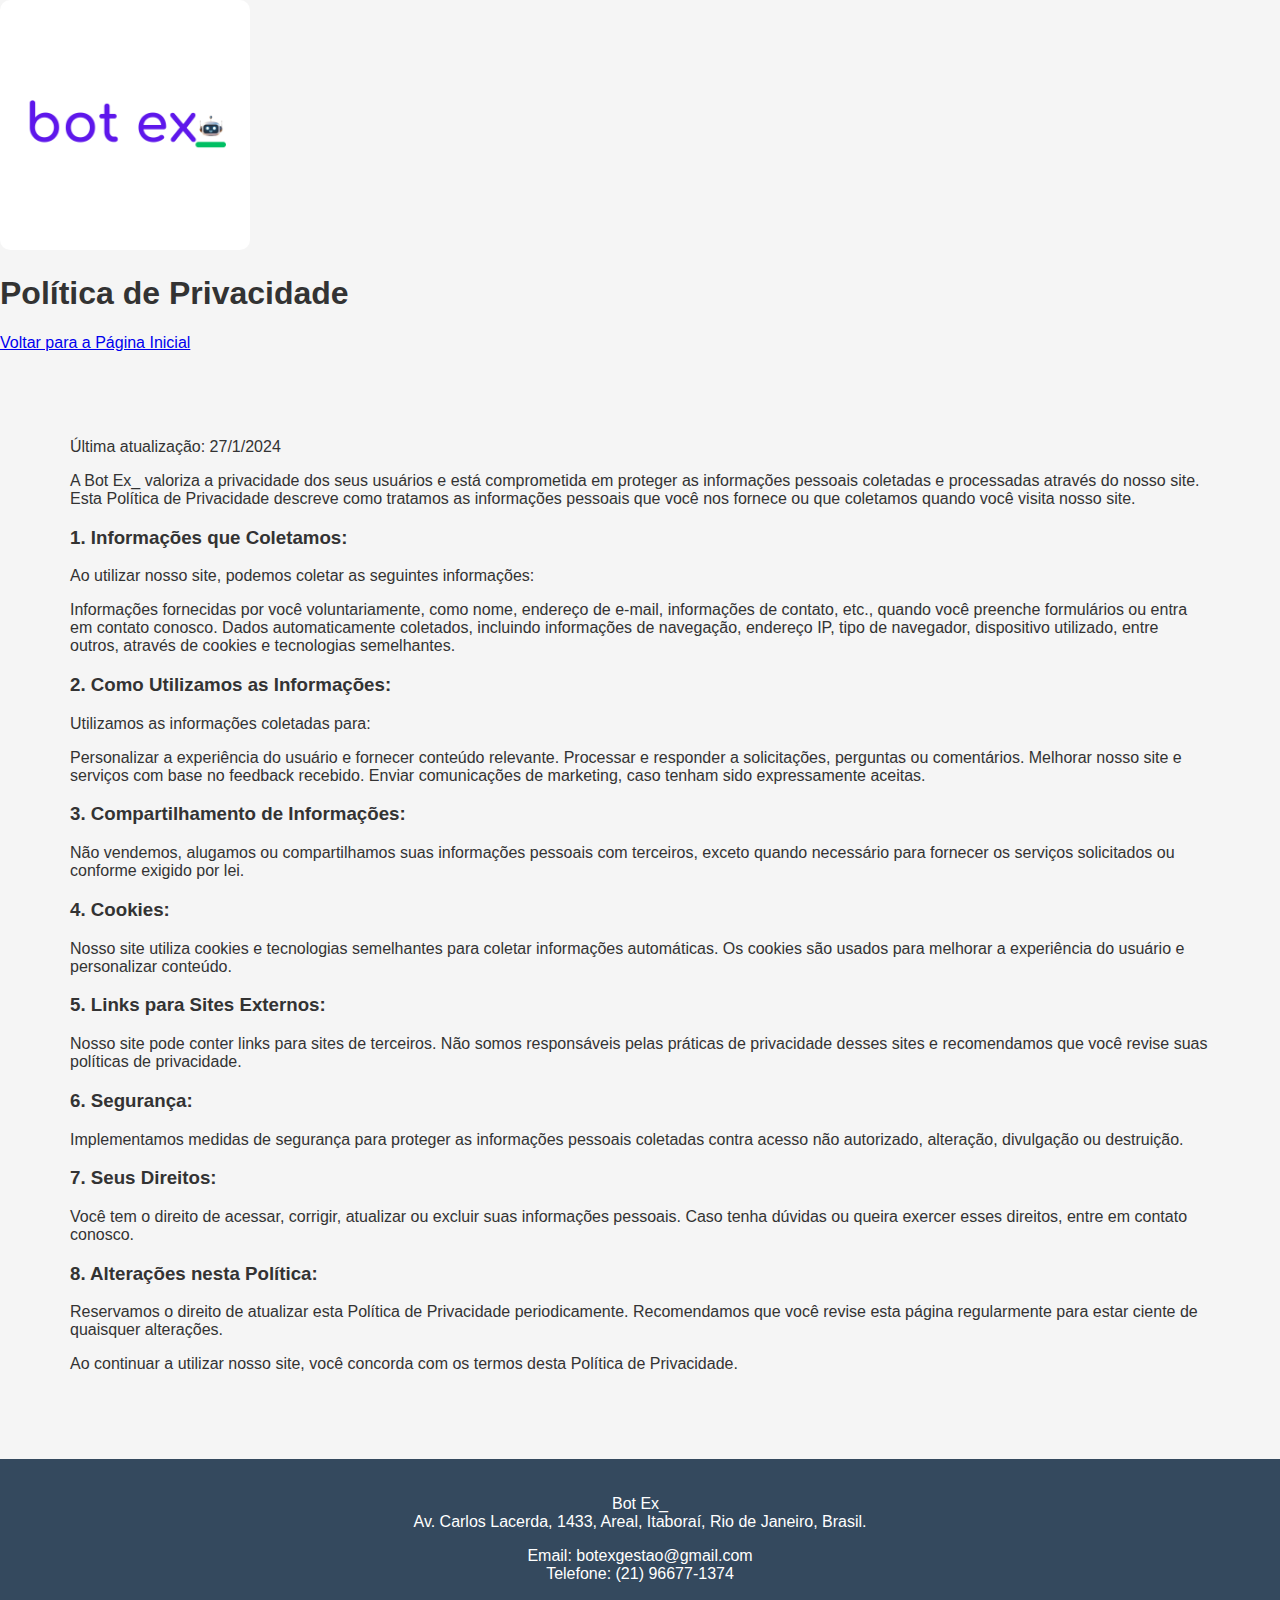
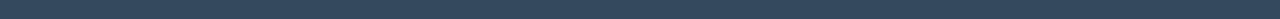
<file: policyprivacy.html>
<!DOCTYPE html>
<html lang="pt-br">
<head>
  <meta charset="UTF-8">
  <meta name="viewport" content="width=device-width, initial-scale=1.0">
  <link rel="stylesheet" href="stylepolicy.css"> <!-- Lembre-se de adicionar seu arquivo CSS -->
  <title>Política de Privacidade - Bot Ex_</title>
</head>
<body>

    <img src="./assets/bot ex_ 1.png" alt="Logo" class="logo-top">
    <h1>Política de Privacidade</h1>
    <!-- Botão de retorno para a página inicial -->
    <a href="https://bot-ex.netlify.app/" class="return-button">Voltar para a Página Inicial</a>
    <div>
        <p>Última atualização: 27/1/2024</p>
        <p>A Bot Ex_ valoriza a privacidade dos seus usuários e está comprometida em proteger as informações pessoais coletadas e processadas através do nosso site. Esta Política de Privacidade descreve como tratamos as informações pessoais que você nos fornece ou que coletamos quando você visita nosso site.</p>
        <h3>1. Informações que Coletamos:</h3>
        <p>Ao utilizar nosso site, podemos coletar as seguintes informações:</p>
        <p>Informações fornecidas por você voluntariamente, como nome, endereço de e-mail, informações de contato, etc., quando você preenche formulários ou entra em contato conosco.
        Dados automaticamente coletados, incluindo informações de navegação, endereço IP, tipo de navegador, dispositivo utilizado, entre outros, através de cookies e tecnologias semelhantes.</p>
        <h3>2. Como Utilizamos as Informações:</h3>
        <p>Utilizamos as informações coletadas para:</p>
        <p>Personalizar a experiência do usuário e fornecer conteúdo relevante.
            Processar e responder a solicitações, perguntas ou comentários.
            Melhorar nosso site e serviços com base no feedback recebido.
            Enviar comunicações de marketing, caso tenham sido expressamente aceitas.</p>
        <h3>3. Compartilhamento de Informações:</h3>
        <p>Não vendemos, alugamos ou compartilhamos suas informações pessoais com terceiros, exceto quando necessário para fornecer os serviços solicitados ou conforme exigido por lei.</p>
        <h3>4. Cookies:</h3>
        <p>Nosso site utiliza cookies e tecnologias semelhantes para coletar informações automáticas. Os cookies são usados para melhorar a experiência do usuário e personalizar conteúdo.</p>
        <h3>5. Links para Sites Externos:</h3>
        <p>Nosso site pode conter links para sites de terceiros. Não somos responsáveis pelas práticas de privacidade desses sites e recomendamos que você revise suas políticas de privacidade.</p>
        <h3>6. Segurança:</h3>
        <p>Implementamos medidas de segurança para proteger as informações pessoais coletadas contra acesso não autorizado, alteração, divulgação ou destruição.
        </p>
        <h3>7. Seus Direitos:</h3>
        <p>Você tem o direito de acessar, corrigir, atualizar ou excluir suas informações pessoais. Caso tenha dúvidas ou queira exercer esses direitos, entre em contato conosco.</p>
        <h3>8. Alterações nesta Política:</h3>
        <p>Reservamos o direito de atualizar esta Política de Privacidade periodicamente. Recomendamos que você revise esta página regularmente para estar ciente de quaisquer alterações.</p>
        <p>Ao continuar a utilizar nosso site, você concorda com os termos desta Política de Privacidade.</p>
    </div>

  

  <footer>
    <p>Bot Ex_<br>Av. Carlos Lacerda, 1433, Areal, Itaboraí, Rio de Janeiro, Brasil.</p>
    <p>Email: botexgestao@gmail.com<br>Telefone: (21) 96677-1374</p>
  </footer>

</body>
</html>
</file>
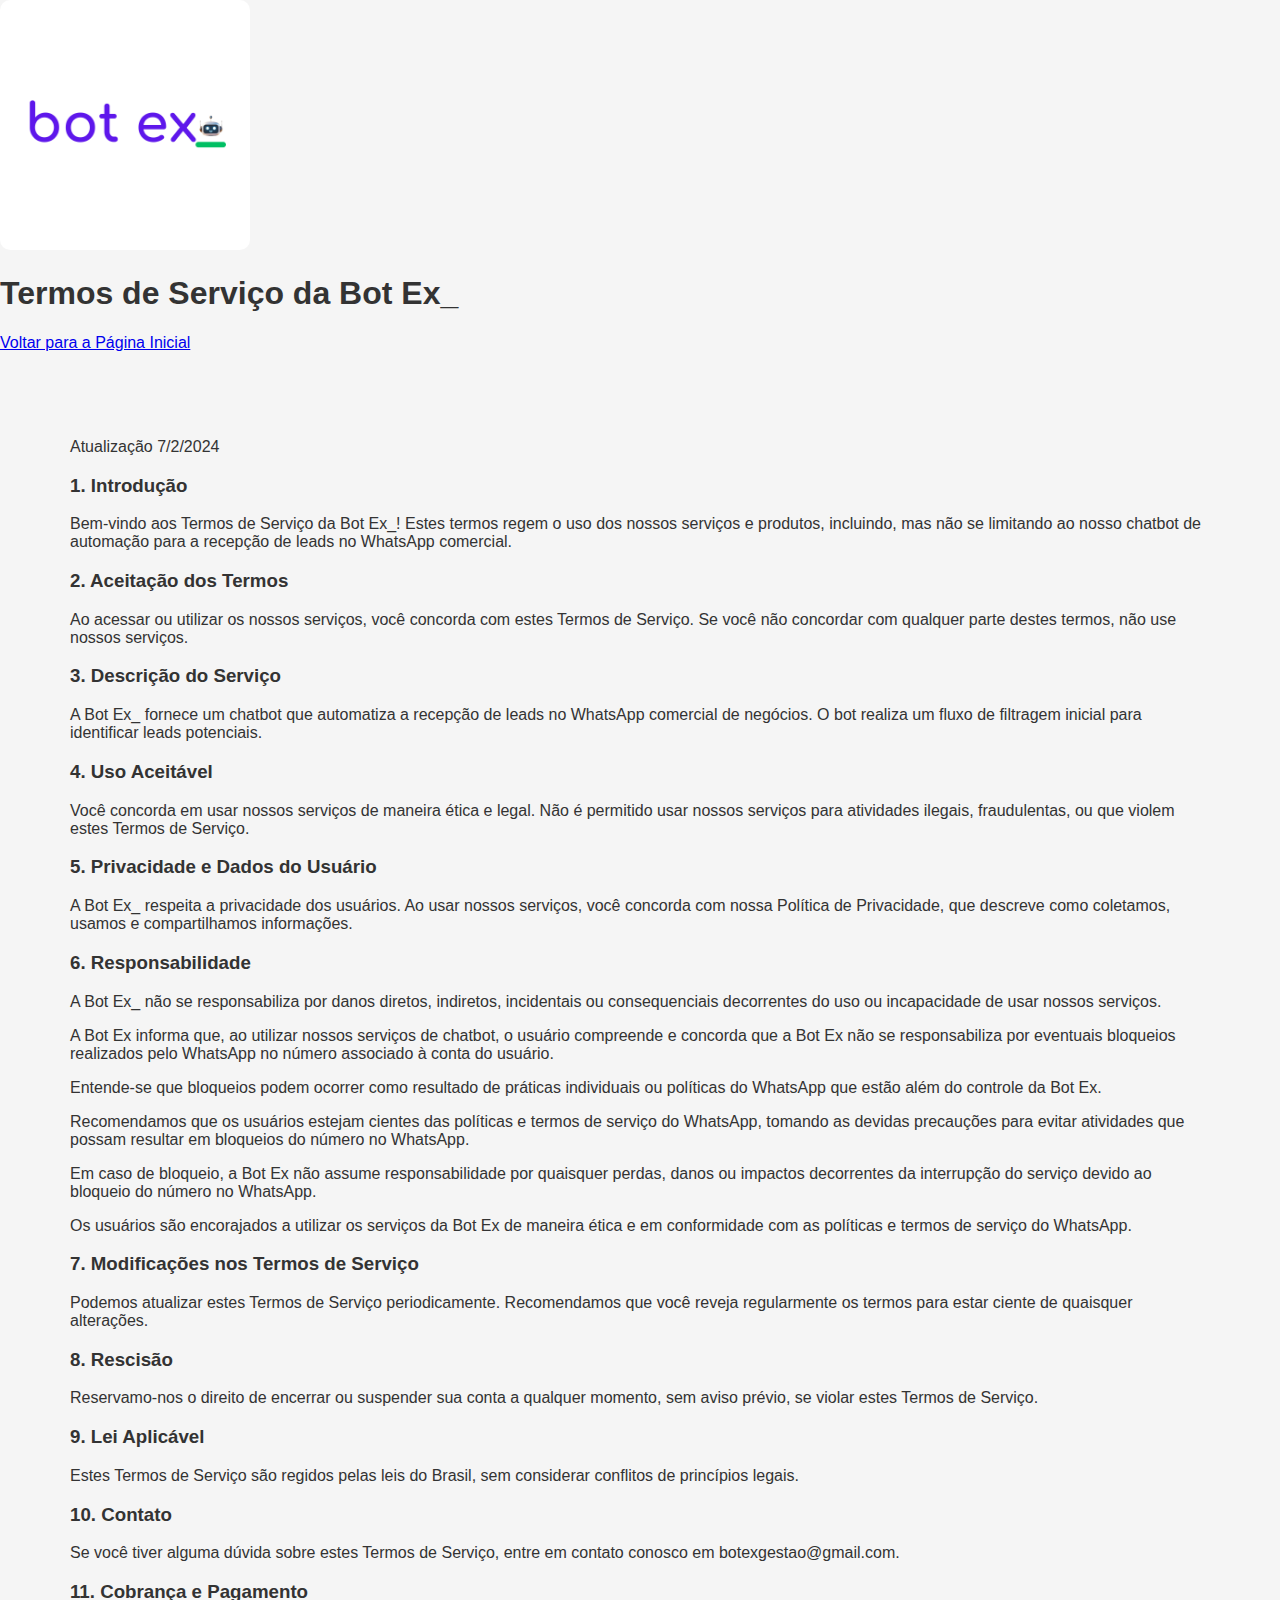
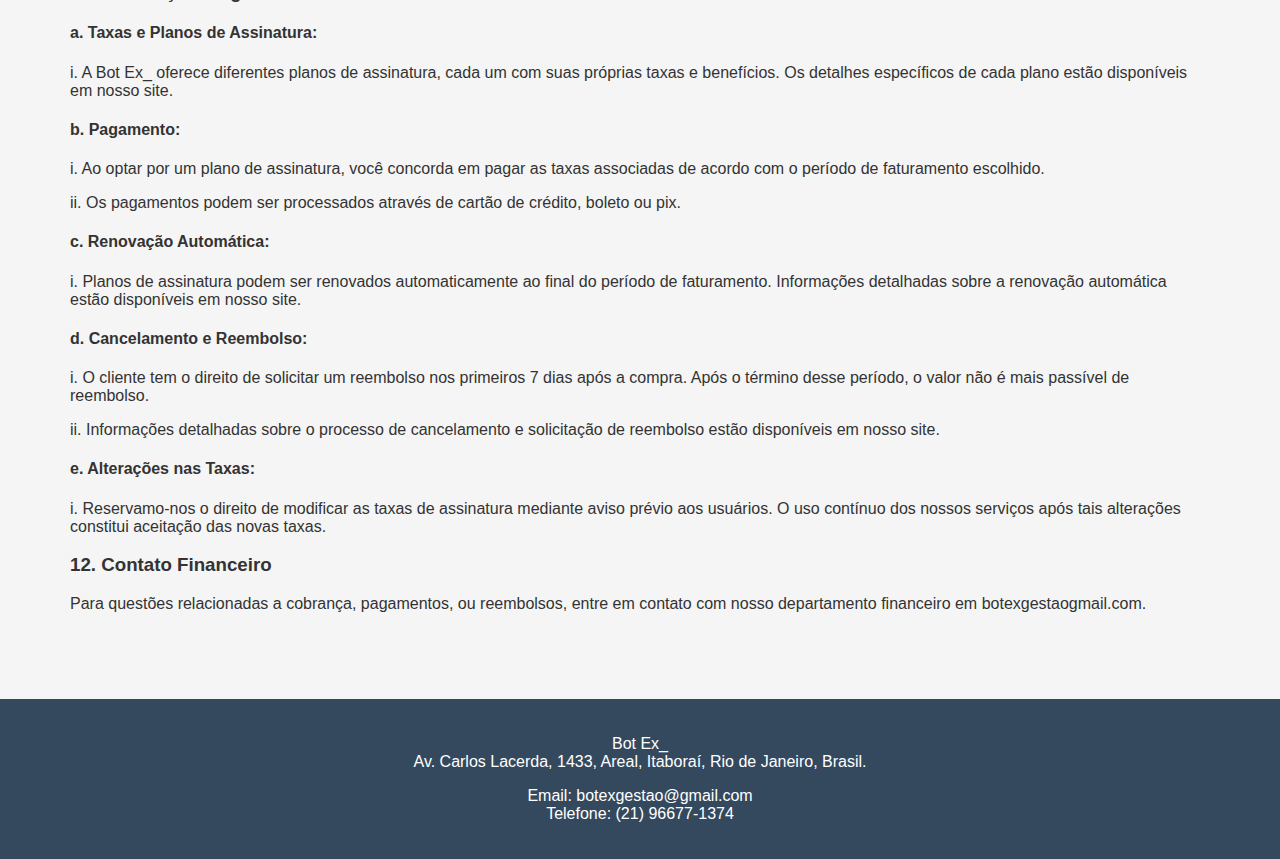
<file: service-terms.html>
<!DOCTYPE html>
<html lang="pt-br">
<head>
  <meta charset="UTF-8">
  <meta name="viewport" content="width=device-width, initial-scale=1.0">
  <link rel="stylesheet" href="stylepolicy.css"> <!-- Lembre-se de adicionar seu arquivo CSS -->
  <title>Termos de Serviço - Bot Ex_</title>
</head>
<body>

    <img src="./assets/bot ex_ 1.png" alt="Logo" class="logo-top">
    <h1>Termos de Serviço da Bot Ex_</h1>
    <!-- Botão de retorno para a página inicial -->
    <a href="https://bot-ex.netlify.app/" class="return-button">Voltar para a Página Inicial</a>
    <div>
      <p>Atualização 7/2/2024</p>
      <h3>1. Introdução</h3>
      <p>Bem-vindo aos Termos de Serviço da Bot Ex_! Estes termos regem o uso dos nossos serviços e produtos, incluindo, mas não se limitando ao nosso chatbot de automação para a recepção de leads no WhatsApp comercial.</p>
      <h3>2. Aceitação dos Termos</h3>
      <p>Ao acessar ou utilizar os nossos serviços, você concorda com estes Termos de Serviço. Se você não concordar com qualquer parte destes termos, não use nossos serviços.</p>
      <h3>3. Descrição do Serviço</h3>
      <p>A Bot Ex_ fornece um chatbot que automatiza a recepção de leads no WhatsApp comercial de negócios. O bot realiza um fluxo de filtragem inicial para identificar leads potenciais.</p>
      <h3>4. Uso Aceitável</h3>
      <p>Você concorda em usar nossos serviços de maneira ética e legal. Não é permitido usar nossos serviços para atividades ilegais, fraudulentas, ou que violem estes Termos de Serviço.</p>
      <h3>5. Privacidade e Dados do Usuário</h3>
      <p>A Bot Ex_ respeita a privacidade dos usuários. Ao usar nossos serviços, você concorda com nossa Política de Privacidade, que descreve como coletamos, usamos e compartilhamos informações.</p>
      <h3>6. Responsabilidade</h3>
      <p>A Bot Ex_ não se responsabiliza por danos diretos, indiretos, incidentais ou consequenciais decorrentes do uso ou incapacidade de usar nossos serviços.</p>
      <p>A Bot Ex informa que, ao utilizar nossos serviços de chatbot, o usuário compreende e concorda que a Bot Ex não se responsabiliza por eventuais bloqueios realizados pelo WhatsApp no número associado à conta do usuário.</p>
      <p>Entende-se que bloqueios podem ocorrer como resultado de práticas individuais ou políticas do WhatsApp que estão além do controle da Bot Ex.</p>
      <p>Recomendamos que os usuários estejam cientes das políticas e termos de serviço do WhatsApp, tomando as devidas precauções para evitar atividades que possam resultar em bloqueios do número no WhatsApp.</p>
      <p>Em caso de bloqueio, a Bot Ex não assume responsabilidade por quaisquer perdas, danos ou impactos decorrentes da interrupção do serviço devido ao bloqueio do número no WhatsApp.</p>
      <p>Os usuários são encorajados a utilizar os serviços da Bot Ex de maneira ética e em conformidade com as políticas e termos de serviço do WhatsApp.</p>
      <h3>7. Modificações nos Termos de Serviço</h3>
      <p>Podemos atualizar estes Termos de Serviço periodicamente. Recomendamos que você reveja regularmente os termos para estar ciente de quaisquer alterações.</p>
      <h3>8. Rescisão</h3>
      <p>Reservamo-nos o direito de encerrar ou suspender sua conta a qualquer momento, sem aviso prévio, se violar estes Termos de Serviço.</p>
      <h3>9. Lei Aplicável</h3>
      <p>Estes Termos de Serviço são regidos pelas leis do Brasil, sem considerar conflitos de princípios legais.</p>
      <h3>10. Contato</h3>
      <p>Se você tiver alguma dúvida sobre estes Termos de Serviço, entre em contato conosco em botexgestao@gmail.com.</p>
      <h3>11. Cobrança e Pagamento</h3>
      <h4>a. Taxas e Planos de Assinatura:</h4>
      <p>i. A Bot Ex_ oferece diferentes planos de assinatura, cada um com suas próprias taxas e benefícios. Os detalhes específicos de cada plano estão disponíveis em nosso site.</p>
      <h4>b. Pagamento:</h4>
      <p>i. Ao optar por um plano de assinatura, você concorda em pagar as taxas associadas de acordo com o período de faturamento escolhido.</p>
      <p>ii. Os pagamentos podem ser processados através de cartão de crédito, boleto ou pix.</p>
      <h4>c. Renovação Automática:</h4>
      <p>i. Planos de assinatura podem ser renovados automaticamente ao final do período de faturamento. Informações detalhadas sobre a renovação automática estão disponíveis em nosso site.</p>
      <h4>d. Cancelamento e Reembolso:</h4>
      <p>i. O cliente tem o direito de solicitar um reembolso nos primeiros 7 dias após a compra. Após o término desse período, o valor não é mais passível de reembolso.</p>
      <p>ii. Informações detalhadas sobre o processo de cancelamento e solicitação de reembolso estão disponíveis em nosso site.</p>
      <h4>e. Alterações nas Taxas:</h4>
      <p>i. Reservamo-nos o direito de modificar as taxas de assinatura mediante aviso prévio aos usuários. O uso contínuo dos nossos serviços após tais alterações constitui aceitação das novas taxas.</p>
      <h3>12. Contato Financeiro</h3>
      <p>Para questões relacionadas a cobrança, pagamentos, ou reembolsos, entre em contato com nosso departamento financeiro em botexgestaogmail.com.</p>
    </div>

  

  <footer>
    <p>Bot Ex_<br>Av. Carlos Lacerda, 1433, Areal, Itaboraí, Rio de Janeiro, Brasil.</p>
    <p>Email: botexgestao@gmail.com<br>Telefone: (21) 96677-1374</p>
  </footer>

</body>
</html>
</file>
<file: stylepolicy.css>
body {
    font-family: 'inter', sans-serif;
    margin: 0;
    padding: 0;
    background-color: #f5f5f5;
    color: #333;
  }

  img {
    width: 250px;
    height: auto;

    border-radius: 10px;
  }

  div {
    width: auto;
    height: auto;
    
    padding: 70px;
    text-align: left;
  }

  footer {
    background-color: #34495e;
    color: #fff;
    padding: 20px 0;
    text-align: center;
  }
</file>
